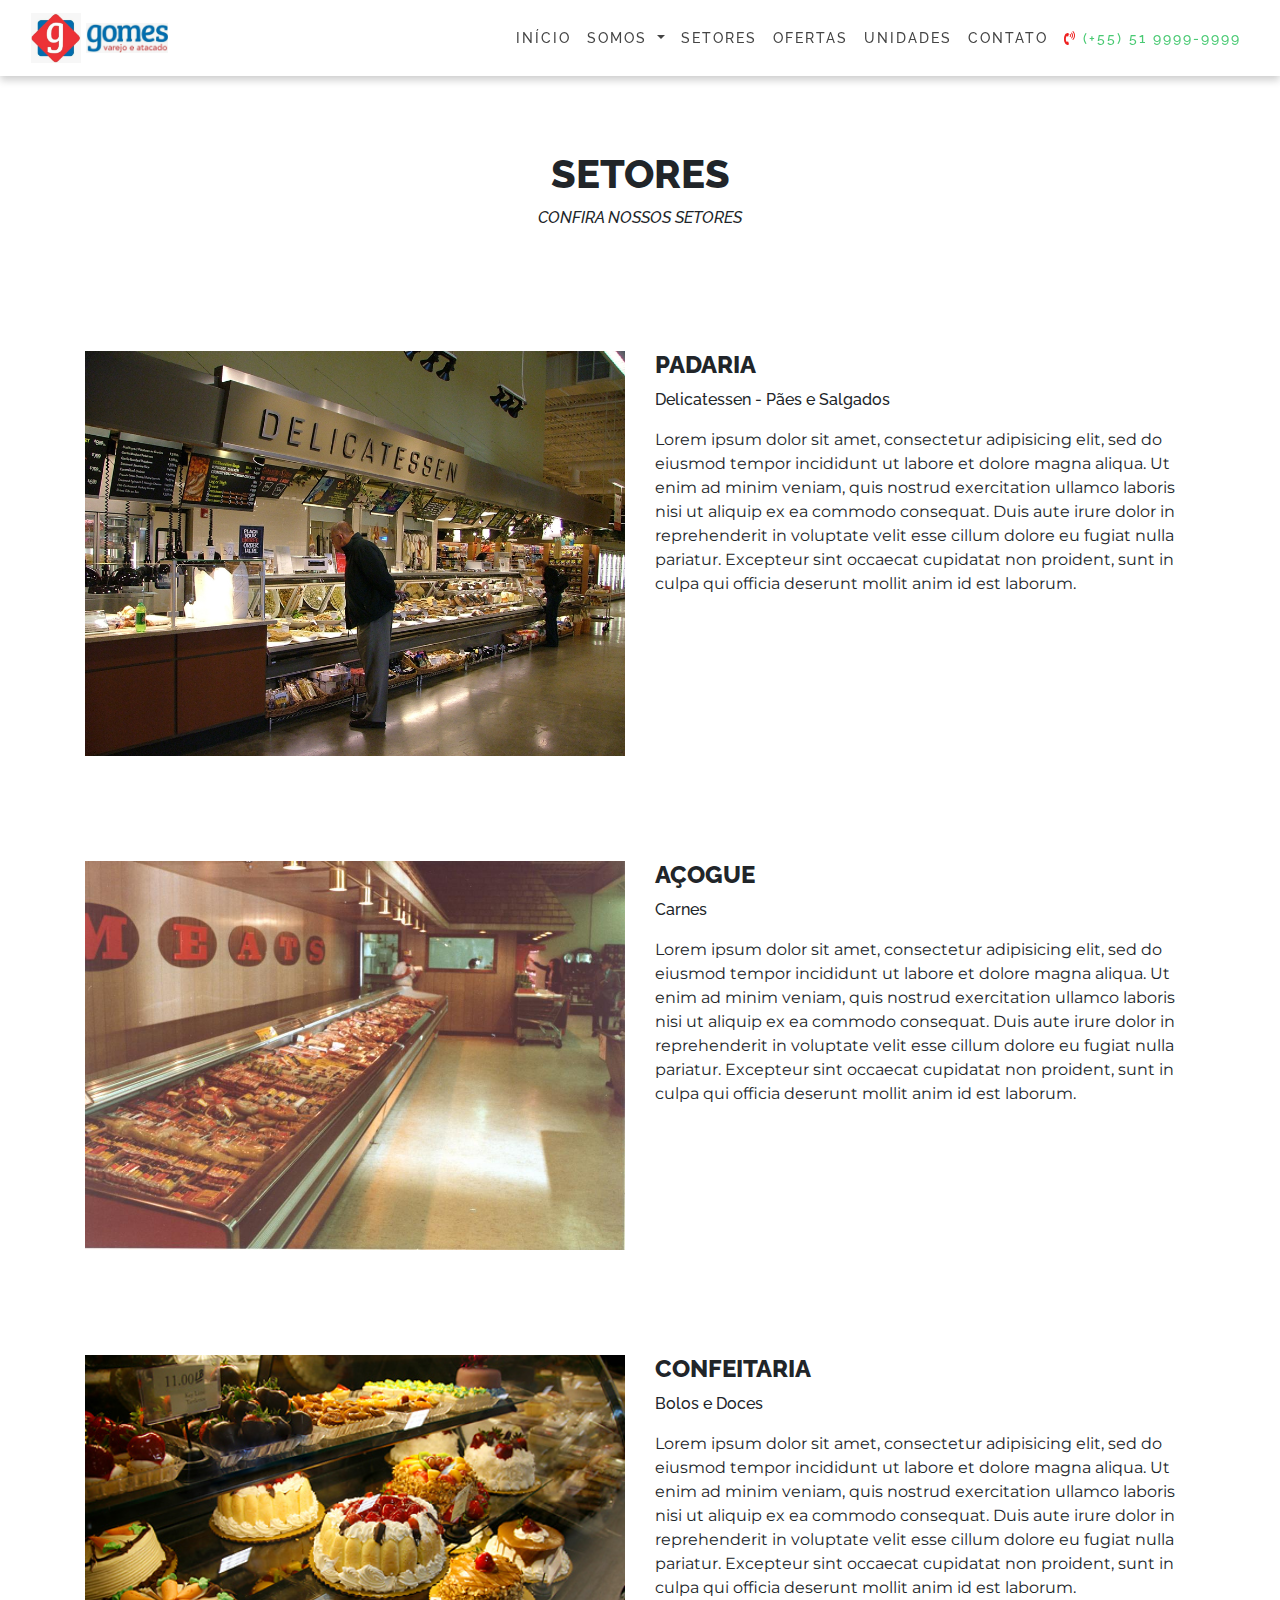
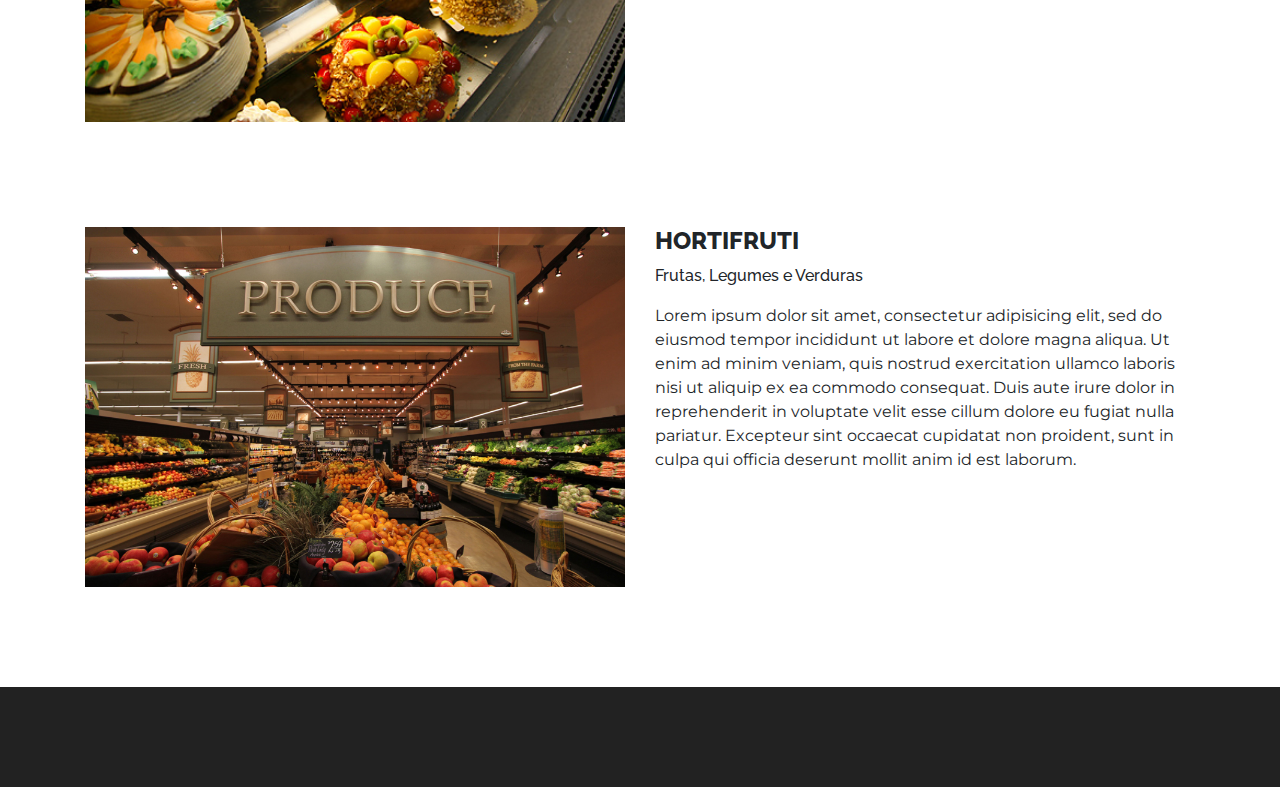
<file: setores.html>
<!DOCTYPE html>
<html lang="pt-br" dir="ltr">
  <head>
    <meta charset="utf-8">
    <meta name="viewport" content="width=device-width, initial-scale=1.0">
    <title>Gomes Atacado e Varejo</title>
    <link rel="stylesheet" href="bootstrap/css/bootstrap.min.css">
    <link rel="stylesheet" href="https://cdnjs.cloudflare.com/ajax/libs/font-awesome/4.7.0/css/font-awesome.min.css">
    <link rel='stylesheet' href='https://use.fontawesome.com/releases/v5.7.0/css/all.css' integrity='sha384-lZN37f5QGtY3VHgisS14W3ExzMWZxybE1SJSEsQp9S+oqd12jhcu+A56Ebc1zFSJ' crossorigin='anonymous'>
    <link rel="stylesheet" href="style.css">
  </head>
  <body>

    <header class="container-fluid fixed-top" id="header"  style="background:#fff">
      <nav class="navbar navbar-expand-lg navbar-light" id="navbar">
        <a class="navbar-brand" href="">
          <!-- <h3>GOMES</h3> -->
          <img src="img/logo-gomes1.jpg" alt="" height="50px">
          <img src="img/logo-gomes2.jpg" alt="" height="30px">
        </a>
        <button type="button" class="navbar-toggler" data-toggle="collapse" data-target="#navbar-menu"
          aria-controls="navbar-menu" aria-expanded="false" aria-label="Toggle navigation">
          <span class="navbar-toggler-icon"></span>
        </button>
        <div class="collapse navbar-collapse" id="navbar-menu">
          <ul class="navbar-nav ml-auto">
            <li class="nav-item">
              <a href="index.html" class="nav-link">Início</a>
            </li>
            <li class="nav-item dropdown" >
              <a class="nav-link dropdown-toggle" href="#" id="navbarDropdown"
                role="button" data-toggle="dropdown" aria-haspopup="true" aria-expanded="false">
                Somos
              </a>
              <div class="dropdown-menu" aria-labelledby="navbarDropdown">
                <a class="dropdown-item" href="sobre.html#empresa">Empresa</a>
                <a class="dropdown-item" href="sobre.html#historia">História</a>
              </div>
            </li>
            <li class="nav-item">
              <a href="index.html#setores" class="nav-link">Setores</a>
            </li>
            <li class="nav-item">
              <a href="index.html#ofertas" class="nav-link">Ofertas</a>
            </li>
            <li class="nav-item">
              <a href="index.html#unidades" class="nav-link">Unidades</a>
            </li>
            <li class="nav-item">
              <a href="index.html#contato" class="nav-link">Contato</a>
            </li>
            <li class="nav-item">
              <a  class="nav-link" id="sac">
                <i class="fa fa-volume-control-phone" style="color:#e22;"></i>
                (+55) 51 9999-9999
              </a>
            </li>
          </ul>
        </div>
      </nav>
    </header>

    <section id="setores-bloco">
      <div class="container">
        <div class="row">
          <div class="col-12 text-center" class="titulo">
            <h1 class="heading">SETORES</h1>
            <p><i class="subheading">CONFIRA NOSSOS SETORES</i></p>
          </div>
          <div id="padaria" class="row row-reset setor">
            <div class="col-12 col-lg-6">
              <img src="img/img5.jpg" alt="" width="100%">
            </div>
            <div class="col-12 col-lg-6">
              <h4 class="heading">PADARIA</h4>
              <p class="subheading">Delicatessen - Pães e Salgados</p>
              <p>
                Lorem ipsum dolor sit amet, consectetur adipisicing elit, sed do eiusmod
                tempor incididunt ut labore et dolore magna aliqua. Ut enim ad minim veniam,
                quis nostrud exercitation ullamco laboris nisi ut aliquip ex ea commodo consequat.
                Duis aute irure dolor in reprehenderit in voluptate velit esse cillum dolore eu fugiat nulla pariatur.
                Excepteur sint occaecat cupidatat non proident, sunt in culpa qui officia deserunt mollit anim id est laborum.
              </p>
            </div>
          </div>
          <div id="acogue" class="row row-reset setor">
            <div class="col-12 col-lg-6">
              <img src="img/img6.jpg" alt="" width="100%">
            </div>
            <div class="col-12 col-lg-6">
              <h4 class="heading">AÇOGUE</h4>
              <p class="subheading">Carnes</p>
              <p>
                Lorem ipsum dolor sit amet, consectetur adipisicing elit, sed do eiusmod
                tempor incididunt ut labore et dolore magna aliqua. Ut enim ad minim veniam,
                quis nostrud exercitation ullamco laboris nisi ut aliquip ex ea commodo consequat.
                Duis aute irure dolor in reprehenderit in voluptate velit esse cillum dolore eu fugiat nulla pariatur.
                Excepteur sint occaecat cupidatat non proident, sunt in culpa qui officia deserunt mollit anim id est laborum.
              </p>
            </div>
          </div>
          <div id="confeitaria" class="row row-reset setor">
            <div class="col-12 col-lg-6">
              <img src="img/img19.jpg" alt="" width="100%">
            </div>
            <div class="col-12 col-lg-6">
              <h4 class="heading">CONFEITARIA</h4>
              <p class="subheading">Bolos e Doces</p>
              <p>
                Lorem ipsum dolor sit amet, consectetur adipisicing elit, sed do eiusmod
                tempor incididunt ut labore et dolore magna aliqua. Ut enim ad minim veniam,
                quis nostrud exercitation ullamco laboris nisi ut aliquip ex ea commodo consequat.
                Duis aute irure dolor in reprehenderit in voluptate velit esse cillum dolore eu fugiat nulla pariatur.
                Excepteur sint occaecat cupidatat non proident, sunt in culpa qui officia deserunt mollit anim id est laborum.
              </p>
            </div>
          </div>
          <div id="hortifruti" class="row row-reset setor">
            <div class="col-12 col-lg-6">
              <img src="img/img4.jpg" alt="" width="100%">
            </div>
            <div class="col-12 col-lg-6">
              <h4 class="heading">HORTIFRUTI</h4>
              <p class="subheading">Frutas, Legumes e Verduras</p>
              <p>
                Lorem ipsum dolor sit amet, consectetur adipisicing elit, sed do eiusmod
                tempor incididunt ut labore et dolore magna aliqua. Ut enim ad minim veniam,
                quis nostrud exercitation ullamco laboris nisi ut aliquip ex ea commodo consequat.
                Duis aute irure dolor in reprehenderit in voluptate velit esse cillum dolore eu fugiat nulla pariatur.
                Excepteur sint occaecat cupidatat non proident, sunt in culpa qui officia deserunt mollit anim id est laborum.
              </p>
            </div>
          </div>
        </div>
      </div>
    </section>



    <footer id="footer">
      <div class="container">
        <div class="row">
          <div class="col-12 col-lg-10">

          </div>
        </div>
      </div>
    </footer>
<!-- jQuery library -->
<script src="https://ajax.googleapis.com/ajax/libs/jquery/3.4.1/jquery.min.js"></script>
<!-- Popper JS -->
<script src="https://cdnjs.cloudflare.com/ajax/libs/popper.js/1.14.7/umd/popper.min.js"></script>
<script src="bootstrap/js/bootstrap.bundle.min.js"></script>
<script src="bootstrap/js/bootstrap.min.js"></script>
<script src="js/instafeed.js"></script>
<script src="js/custom.js"></script>
</body>
</html>
</file>
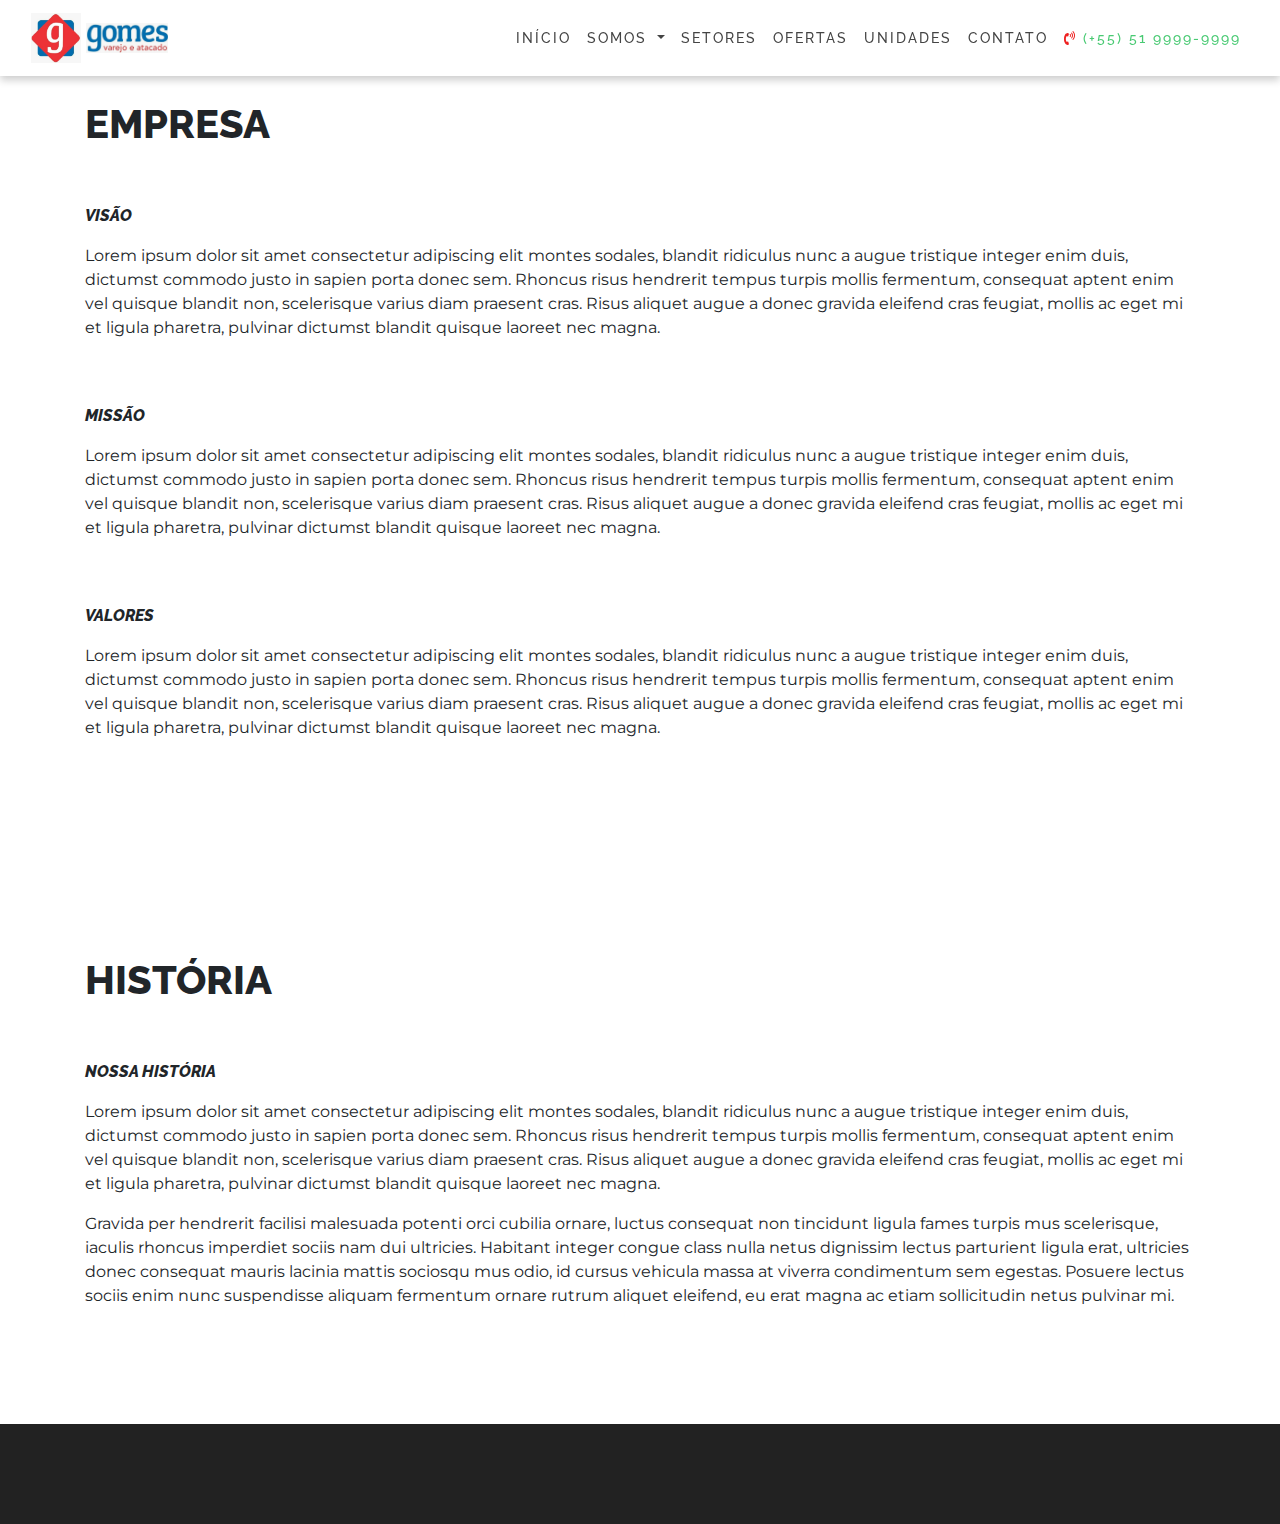
<file: sobre.html>
<!DOCTYPE html>
<html lang="pt-br" dir="ltr">
  <head>
    <meta charset="utf-8">
    <meta name="viewport" content="width=device-width, initial-scale=1.0">
    <title>Gomes Atacado e Varejo</title>
    <link rel="stylesheet" href="bootstrap/css/bootstrap.min.css">
    <link rel="stylesheet" href="https://cdnjs.cloudflare.com/ajax/libs/font-awesome/4.7.0/css/font-awesome.min.css">
    <link rel='stylesheet' href='https://use.fontawesome.com/releases/v5.7.0/css/all.css' integrity='sha384-lZN37f5QGtY3VHgisS14W3ExzMWZxybE1SJSEsQp9S+oqd12jhcu+A56Ebc1zFSJ' crossorigin='anonymous'>
    <link rel="stylesheet" href="style.css">
  </head>
  <body>

    <header class="container-fluid fixed-top" id="header"  style="background:#fff">
      <nav class="navbar navbar-expand-lg navbar-light" id="navbar">
        <a class="navbar-brand" href="">
          <!-- <h3>GOMES</h3> -->
          <img src="img/logo-gomes1.jpg" alt="" height="50px">
          <img src="img/logo-gomes2.jpg" alt="" height="30px">
        </a>
        <button type="button" class="navbar-toggler" data-toggle="collapse" data-target="#navbar-menu"
          aria-controls="navbar-menu" aria-expanded="false" aria-label="Toggle navigation">
          <span class="navbar-toggler-icon"></span>
        </button>
        <div class="collapse navbar-collapse" id="navbar-menu">
          <ul class="navbar-nav ml-auto">
            <li class="nav-item">
              <a href="index.html" class="nav-link">Início</a>
            </li>
            <li class="nav-item dropdown" >
              <a class="nav-link dropdown-toggle" href="#" id="navbarDropdown"
                role="button" data-toggle="dropdown" aria-haspopup="true" aria-expanded="false">
                Somos
              </a>
              <div class="dropdown-menu" aria-labelledby="navbarDropdown">
                <a class="dropdown-item" href="#empresa">Empresa</a>
                <a class="dropdown-item" href="#historia">História</a>
              </div>
            </li>
            <li class="nav-item">
              <a href="index.html#setores" class="nav-link">Setores</a>
            </li>
            <li class="nav-item">
              <a href="index.html#ofertas" class="nav-link">Ofertas</a>
            </li>
            <li class="nav-item">
              <a href="index.html#unidades" class="nav-link">Unidades</a>
            </li>
            <li class="nav-item">
              <a href="index.html#contato" class="nav-link">Contato</a>
            </li>
            <li class="nav-item">
              <a  class="nav-link" id="sac">
                <i class="fa fa-volume-control-phone" style="color:#e22;"></i>
                (+55) 51 9999-9999
              </a>
            </li>
          </ul>
        </div>
      </nav>
    </header>

    <!-- SESSÂO EMPRESA -->
    <section id="empresa">
      <div class="container">
        <div class="row">
          <div class="col-12">
            <h1 class="heading">Empresa</h1>

          </div>
          <div class="col-12 mt-5">
            <p><i class="heading">VISÃO</i></p>
          </div>
          <div class="col-12">
            <p>
              Lorem ipsum dolor sit amet consectetur adipiscing elit montes sodales,
              blandit ridiculus nunc a augue tristique integer enim duis, dictumst commodo justo
              in sapien porta donec sem. Rhoncus risus hendrerit tempus turpis mollis fermentum,
              consequat aptent enim vel quisque blandit non, scelerisque varius diam praesent cras.
              Risus aliquet augue a donec gravida eleifend cras feugiat, mollis ac eget mi et ligula pharetra,
              pulvinar dictumst blandit quisque laoreet nec magna.
            </p>
          </div>
        </div>

        <div
        class="row">
          <div class="col-12 mt-5">
            <p><i class="heading">MISSÃO</i></p>
          </div>
          <div class="col-12">
            <p>
              Lorem ipsum dolor sit amet consectetur adipiscing elit montes sodales,
              blandit ridiculus nunc a augue tristique integer enim duis, dictumst commodo justo
              in sapien porta donec sem. Rhoncus risus hendrerit tempus turpis mollis fermentum,
              consequat aptent enim vel quisque blandit non, scelerisque varius diam praesent cras.
              Risus aliquet augue a donec gravida eleifend cras feugiat, mollis ac eget mi et ligula pharetra,
              pulvinar dictumst blandit quisque laoreet nec magna.
            </p>
          </div>
        </div>

        <div class="row">
          <div class="col-12 mt-5">
            <p><i class="heading">VALORES</i></p>
          </div>
          <div class="col-12">
            <p>
              Lorem ipsum dolor sit amet consectetur adipiscing elit montes sodales,
              blandit ridiculus nunc a augue tristique integer enim duis, dictumst commodo justo
              in sapien porta donec sem. Rhoncus risus hendrerit tempus turpis mollis fermentum,
              consequat aptent enim vel quisque blandit non, scelerisque varius diam praesent cras.
              Risus aliquet augue a donec gravida eleifend cras feugiat, mollis ac eget mi et ligula pharetra,
              pulvinar dictumst blandit quisque laoreet nec magna.
            </p>
          </div>
        </div>

      </div>
    </section>

    <!-- SESSÂO HISTÒRIA -->
    <section id="historia">
      <div class="container">
        <div class="row">
          <div class="col-12">
            <h1 class="heading">HISTÓRIA</h1>
          </div>
          <div class="col-12 mt-5">
            <p><i class="heading">NOSSA HISTÓRIA</i></p>
          </div>
          <div class="col-12">
            <p>
              Lorem ipsum dolor sit amet consectetur adipiscing elit montes sodales,
              blandit ridiculus nunc a augue tristique integer enim duis, dictumst commodo justo
              in sapien porta donec sem. Rhoncus risus hendrerit tempus turpis mollis fermentum,
              consequat aptent enim vel quisque blandit non, scelerisque varius diam praesent cras.
              Risus aliquet augue a donec gravida eleifend cras feugiat, mollis ac eget mi et ligula pharetra,
              pulvinar dictumst blandit quisque laoreet nec magna.
            </p>
            <p>
              Gravida per hendrerit facilisi malesuada potenti orci cubilia ornare,
              luctus consequat non tincidunt ligula fames turpis mus scelerisque, iaculis rhoncus imperdiet
              sociis nam dui ultricies. Habitant integer congue class nulla netus dignissim
              lectus parturient ligula erat, ultricies donec consequat mauris lacinia mattis sociosqu mus odio, id cursus
              vehicula massa at viverra condimentum sem egestas. Posuere lectus sociis enim nunc
              suspendisse aliquam fermentum ornare rutrum aliquet eleifend, eu erat magna
              ac etiam sollicitudin netus pulvinar mi.
            </p>  
          </div>
        </div>
      </div>
    </section>

    <footer id="footer">
      <div class="container">
        <div class="row">
          <div class="col-12 col-lg-10">

          </div>
        </div>
      </div>
    </footer>
    <!-- jQuery library -->
    <script src="https://ajax.googleapis.com/ajax/libs/jquery/3.4.1/jquery.min.js"></script>
    <!-- Popper JS -->
    <script src="https://cdnjs.cloudflare.com/ajax/libs/popper.js/1.14.7/umd/popper.min.js"></script>
    <script src="bootstrap/js/bootstrap.bundle.min.js"></script>
    <script src="bootstrap/js/bootstrap.min.js"></script>
    <script src="js/instafeed.js"></script>
    <script src="js/custom.js"></script>
  </body>
</html>
</file>
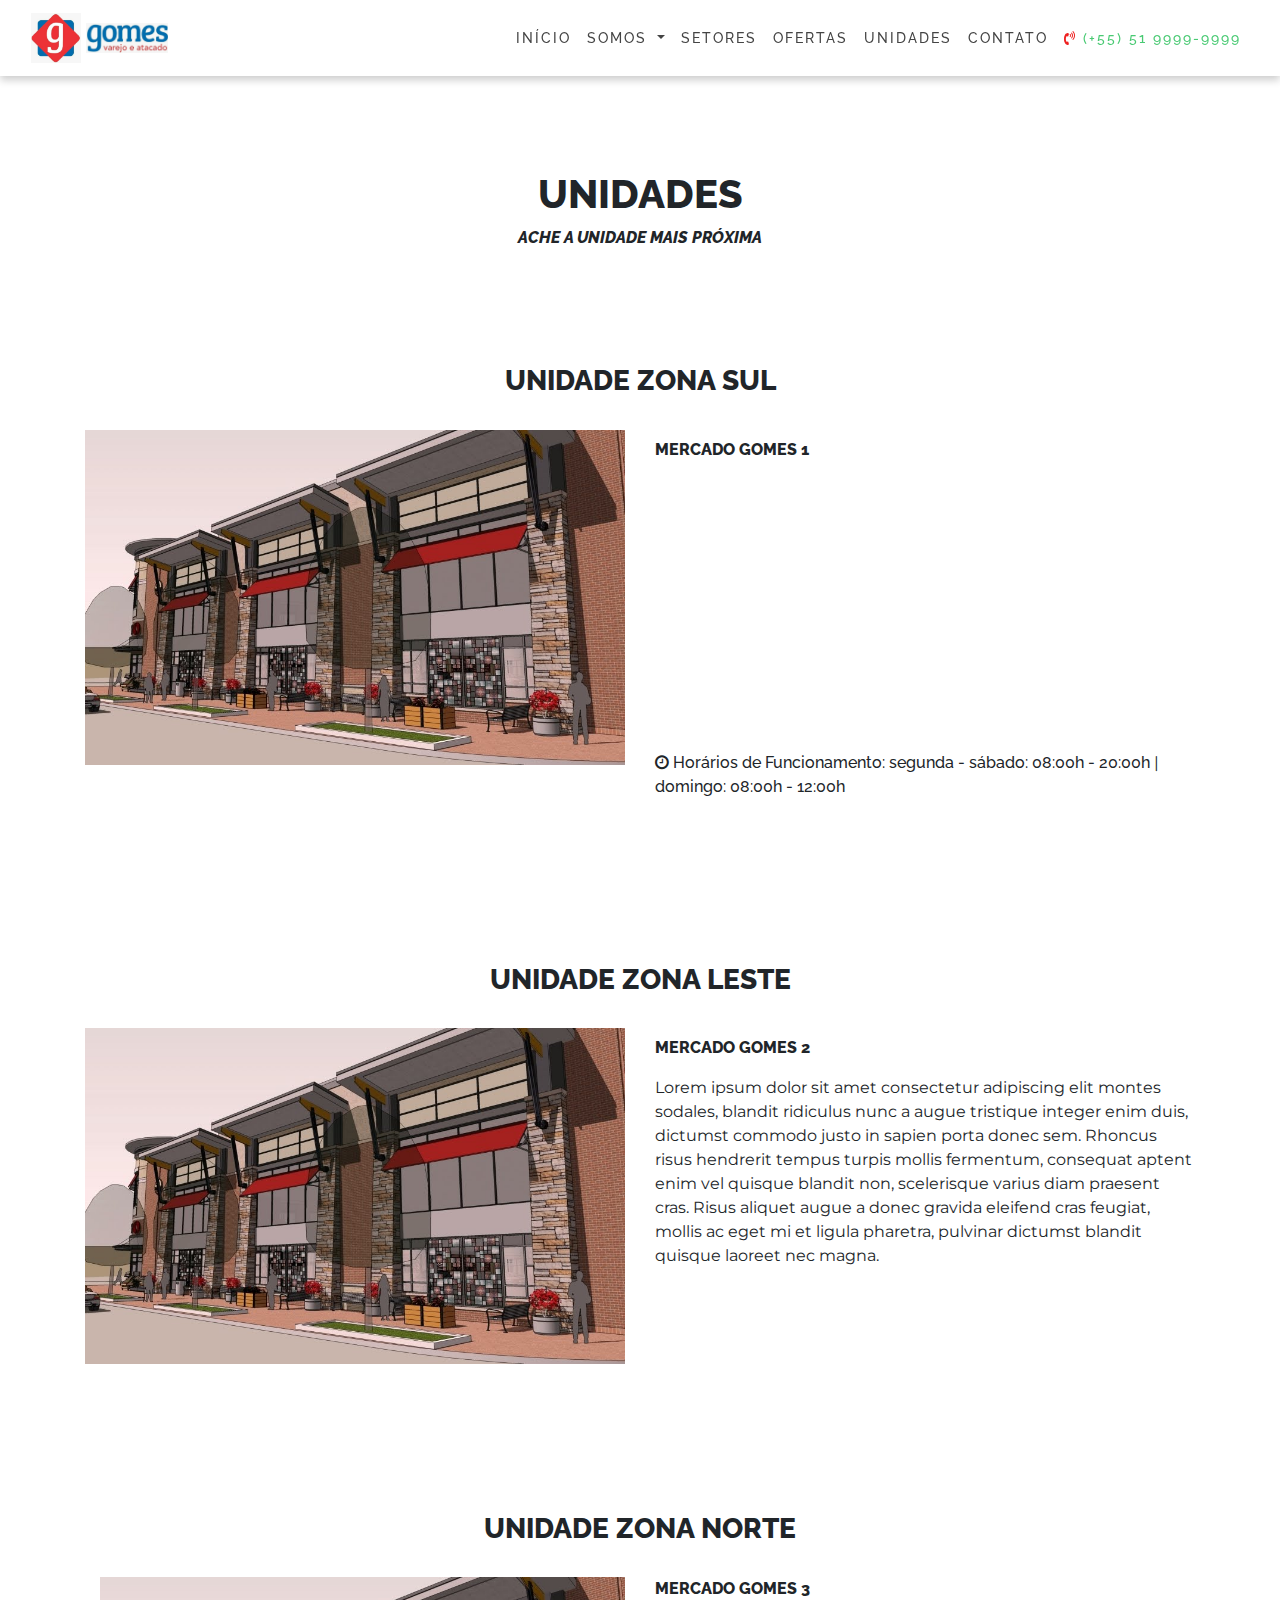
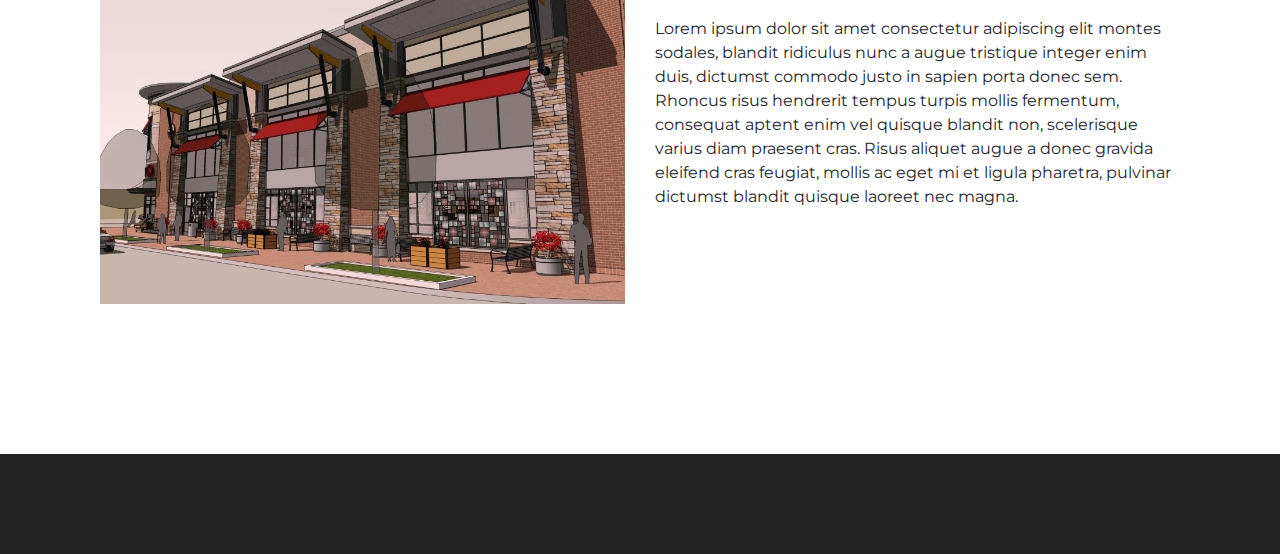
<file: unidades.html>
<!DOCTYPE html>
<html lang="pt-br" dir="ltr">
  <head>
    <meta charset="utf-8">
    <meta name="viewport" content="width=device-width, initial-scale=1.0">
    <title>Gomes Atacado e Varejo</title>
    <link rel="stylesheet" href="bootstrap/css/bootstrap.min.css">
    <link rel="stylesheet" href="https://cdnjs.cloudflare.com/ajax/libs/font-awesome/4.7.0/css/font-awesome.min.css">
    <link rel='stylesheet' href='https://use.fontawesome.com/releases/v5.7.0/css/all.css' integrity='sha384-lZN37f5QGtY3VHgisS14W3ExzMWZxybE1SJSEsQp9S+oqd12jhcu+A56Ebc1zFSJ' crossorigin='anonymous'>
    <link rel="stylesheet" href="style.css">
  </head>
  <body>

    <header class="container-fluid fixed-top" id="header"  style="background:#fff">
      <nav class="navbar navbar-expand-lg navbar-light" id="navbar">
        <a class="navbar-brand" href="">
          <!-- <h3>GOMES</h3> -->
          <img src="img/logo-gomes1.jpg" alt="" height="50px">
          <img src="img/logo-gomes2.jpg" alt="" height="30px">
        </a>
        <button type="button" class="navbar-toggler" data-toggle="collapse" data-target="#navbar-menu"
          aria-controls="navbar-menu" aria-expanded="false" aria-label="Toggle navigation">
          <span class="navbar-toggler-icon"></span>
        </button>
        <div class="collapse navbar-collapse" id="navbar-menu">
          <ul class="navbar-nav ml-auto">
            <li class="nav-item">
              <a href="index.html" class="nav-link">Início</a>
            </li>
            <li class="nav-item dropdown" >
              <a class="nav-link dropdown-toggle" href="#" id="navbarDropdown"
                role="button" data-toggle="dropdown" aria-haspopup="true" aria-expanded="false">
                Somos
              </a>
              <div class="dropdown-menu" aria-labelledby="navbarDropdown">
                <a class="dropdown-item" href="sobre.html#empresa">Empresa</a>
                <a class="dropdown-item" href="sobre.html#historia">História</a>
              </div>
            </li>
            <li class="nav-item">
              <a href="index.html#setores" class="nav-link">Setores</a>
            </li>
            <li class="nav-item">
              <a href="index.html#ofertas" class="nav-link">Ofertas</a>
            </li>
            <li class="nav-item">
              <a href="index.html#unidades" class="nav-link">Unidades</a>
            </li>
            <li class="nav-item">
              <a href="index.html#contato" class="nav-link">Contato</a>
            </li>
            <li class="nav-item">
              <a  class="nav-link" id="sac">
                <i class="fa fa-volume-control-phone" style="color:#e22;"></i>
                (+55) 51 9999-9999
              </a>
            </li>
          </ul>
        </div>
      </nav>
    </header>

    <section id="bloco-unidades">
      <div class="container">
        <div class="row">

          <div class="col-12 text-center">
            <h1 class="heading">UNIDADES</h1>
            <p><i class="heading">Ache a Unidade Mais Próxima</i></p>
          </div>

          <div class="col-12 mt-5 bloco-unidade" id="unidade1">

              <div class="col-12 text-center">
                <h3 class="heading">UNIDADE ZONA SUL</h3>
              </div>

              <div class="row row-reset">
                <div class="col-12 col-lg-6 col-md-6 mt-4">
                  <img src="img/facade1.jpg" alt="" width="100%">
                </div>
                <div class="col-12  col-lg-6 col-md-6 mt-4">
                  <p class="heading mt-2">MERCADO GOMES 1</p>
                  <p>
                    <iframe src="https://www.google.com/maps/embed?pb=!1m18!1m12!1m3!1d1724.579813009178!2d-51.147137942267264!3d-30.175433834121623!2m3!1f0!2f0!3f0!3m2!1i1024!2i768!4f13.1!3m3!1m2!1s0x95199afb0571cc55%3A0xdd2e86eb38b9ce90!2sAv.+Edgar+P%C3%ADres+de+Castro%2C+9415+-+Restinga%2C+Porto+Alegre+-+RS%2C+91785-199!5e0!3m2!1spt-BR!2sbr!4v1564268467017!5m2!1spt-BR!2sbr" width="100%" height="250" frameborder="0" style="border:0" allowfullscreen></iframe>
                  </p>
                  <p>
                    <i class="fa fa-clock-o"></i>
                    <span class="subheading"> Horários de Funcionamento: </span>
                    <span class="subheading">segunda - sábado: 08:00h - 20:00h</span>
                    |
                    <span class="subheading">domingo:  08:00h - 12:00h</span>
                  </p>
                </div>
              </div>
          </div>

          <div class="col-12 mt-5 bloco-unidade" id="unidade2">

              <div class="col-12 text-center ">
                <h3 class="heading">UNIDADE ZONA LESTE</h3>
              </div>
              <div class="row row-reset">
                <div class="col-12 col-lg-6 mt-4">
                  <img src="img/facade1.jpg" alt="" width="100%">
                </div>
                <div class="col-12 col-lg-6 mt-4">
                  <p class="heading mt-2">MERCADO GOMES 2</p>
                  <p>
                    Lorem ipsum dolor sit amet consectetur adipiscing elit montes sodales,
                    blandit ridiculus nunc a augue tristique integer enim duis, dictumst commodo justo
                    in sapien porta donec sem. Rhoncus risus hendrerit tempus turpis mollis fermentum,
                    consequat aptent enim vel quisque blandit non, scelerisque varius diam praesent cras.
                    Risus aliquet augue a donec gravida eleifend cras feugiat, mollis ac eget mi et ligula pharetra,
                    pulvinar dictumst blandit quisque laoreet nec magna.
                  </p>
                </div>
              </div>
            </div>
          </div>
          <div class="col-12 mt-5 bloco-unidade" id="unidade3">
              <div class="col-12 text-center">
                <h3 class="heading">UNIDADE ZONA NORTE</h3>
              </div>
              <div class="row row-reset">
                <div class="col-12 col-lg-6 mt-4">
                  <img src="img/facade1.jpg" alt="" width="100%">
                </div>
                <div class="col-12 col-lg-6 mt-4">
                  <p class="heading ">MERCADO GOMES 3</p>
                  <p>
                    Lorem ipsum dolor sit amet consectetur adipiscing elit montes sodales,
                    blandit ridiculus nunc a augue tristique integer enim duis, dictumst commodo justo
                    in sapien porta donec sem. Rhoncus risus hendrerit tempus turpis mollis fermentum,
                    consequat aptent enim vel quisque blandit non, scelerisque varius diam praesent cras.
                    Risus aliquet augue a donec gravida eleifend cras feugiat, mollis ac eget mi et ligula pharetra,
                    pulvinar dictumst blandit quisque laoreet nec magna.
                  </p>
                </div>
              </div>
          </div>
      </div>
    </section>


    <footer id="footer">
      <div class="container">
        <div class="row">
          <div class="col-12 col-lg-10">

          </div>
        </div>
      </div>
    </footer>
<!-- jQuery library -->
<script src="https://ajax.googleapis.com/ajax/libs/jquery/3.4.1/jquery.min.js"></script>
<!-- Popper JS -->
<script src="https://cdnjs.cloudflare.com/ajax/libs/popper.js/1.14.7/umd/popper.min.js"></script>
<script src="bootstrap/js/bootstrap.bundle.min.js"></script>
<script src="bootstrap/js/bootstrap.min.js"></script>
<script src="js/instafeed.js"></script>
<script src="js/custom.js"></script>
</body>
</html>
</file>
<file: style.css>
@import url('https://fonts.googleapis.com/css?family=Montserrat:100,300,400,500,700&display=swap');
/* @import url('https://fonts.googleapis.com/css?family=Roboto:100,300,400,500,700&display=swap'); */
/* @import url('https://fonts.googleapis.com/css?family=Roboto+Slab&display=swap'); */
@import url('https://fonts.googleapis.com/css?family=Raleway:400,500,600,800&display=swap');
html {
  padding: none;
  scroll-behavior: smooth;
  overflow-x: hidden;
}

* {
  font-family: "Montserrat", sans-serif;
  font-weight: 400;
}

.bg-one {
  background-color: #f8f9f9;
}

/** NAVBAR **/
#header {
  box-shadow: 0 4px 8px 0 rgba(0, 0, 0, 0.2);
  background:#fff;
}

#navbar #navbar-menu .nav-item  a {
  color: #444;
  font-family: "Raleway", sans-serif;
  font-weight: 500;
  letter-spacing: 2px;
  text-align: center;
  text-transform: uppercase;
  /* width: 100px; */
  font-size: 14px;

}
#navbar .dropdown-menu {
  border: none !important;
  margin-left: -5px;
  box-shadow: 0 0 2px 0 rgba(0, 0, 0, 0.1);
  transition: 0.4s ease;
}

#navbar .dropdown-item {
  font-weight: 500 !important;
}

#navbar a.dropdown-item:hover {
  background-color: transparent !important;
}

#navbar #navbar-menu a:hover {
  /* color: #ADD0FB;
   */
   color: #CCC;
}

#navbar #navbar-menu #sac {
  /* font-family: "Montserrat", sans-serif;
  font-weight: 500; */
  color: #49ca73;
  /* border: 1px solid #49ca73;
  border-radius: 40px; */
  /* letter-spacing: 1px; */
  /* width: 230px; */
}
#navbar #navbar-menu #sac:hover {
  color: #8ff2a1;
  border-color: #8ff2a1;
}

.whatsapp-icon img {
  position: fixed;
  bottom: 3vh;
  right: 0;
}

#navbar .dropdown:hover .dropdown-menu {
    display: block;
    transition: 0.5s ease;
}

/** INTRO **/

#slider {
  padding: 0 !important;
}

#carousel .carousel-item {
  height: 60vh;
  background-size: cover !important;
  background-position: 40% 50% !important;
}

#legenda {
  position: relative;
  bottom: 1;
  top: 0;
  padding-top: 20px;
  color: #eee;
  background-color: #d11;
}

#legenda h4 {
  font-weight: 700;
}

#legenda p {
  font-weight: 500;
}

/** SOBRE **/

#sobre {
  padding: 100px 0;
}

/** SETORES **/

#setores {
  padding: 40px 0;
}

.titulo {
  margin: 50px 0;
}

.heading {
  font-family: "Raleway", sans-serif;
  font-weight: 800;
  text-transform: uppercase;
}

.heading strong {
  font-family: inherit;
  font-weight: 700;
}

.subheading {
  font-family: "Raleway", sans-serif;
  font-weight: 500;
}

.setores-bloco {
  display: block;
  text-decoration: none;
  background-color: #fff;
  color: #222;
  box-shadow: 0 10px 25px 0 rgba(6, 12, 34, 0.1);
  padding: 10px;
  margin-top: 10px;
}

.setores-bloco:hover {
  text-decoration: none;
  color: #444;
  box-shadow: 0 0 20px 0 rgba(0, 0, 0, 0.1);
}

.setores-bloco img {
  height: 200px;
}
/** OFERTAS **/

#ofertas {
  margin-top: 50px;
  padding: 40px 0;
}

/** UNIDADE **/

#unidades {
  margin-top: 50px;
  padding: 40px 0;
}

.unidade {
    margin-top: 10px;
    display:block;
    text-decoration:none;
    color: #222;
    background-color: #fff;
    box-shadow: 0 0 4px 0 rgba(0, 0, 0, 0.1);
}
.unidade:hover {
    box-shadow: 0 0 20px 0 rgba(0, 0, 0, 0.1);
}

/** CONTATO **/

#contato {
  padding: 40px 0;
}

#infos {
  border: 1px solid;
}

.info {
  text-align: center;
  padding: 50px 0;
}

/** FOOTER **/

#footer {
  background-color: #222;
  padding: 50px 0;
}

/** EMPRESA HISTORIA **/

#empresa, #historia {
  padding: 100px 0;
}

/** BLOCO UNIDADES **/

#bloco-unidades {
  margin-top: 70px;
  padding: 100px 0;
}

.bloco-unidade {
    padding: 50px 0;
 }

.row-reset {
  margin-left: 0 !important;
  margin-right: 0 !important;
}

/** SETORES BLOCO **/

#setores-bloco {
  margin-top: 50px;
  padding: 100px 0;
}

.setor {
  padding-top: 100px;
  margin-top: 5px;
}

/** GALERIA **/

#galeria {
  padding: 40px 0;
  text-align: center;
}

#galeria .imagem-galeria {
  width: 96%;
  height: 200px;
  transition: 0.3s;
  margin: auto;
  box-shadow: 0 0 4px 0 rgba(0, 0, 0, 0.1);
}
img {

}
#galeria a.imagem-galeria:hover {
  opacity: 0.8;
}

/****************/
.dropdown-item {
  font-weight: 300 !important;
}

.responsive-video {
  padding-bottom: 56%;
}

.resposive-video source {
  left: 0;
  top: 0;
  height: 100%;
  width: 100%;
  position: absolute;
}

#form-contato input::placeholder, #form-contato textarea::placeholder {
  font-weight: 300;
}

/** INSTAFEED **/

.instaimg img {
  margin-bottom: 30px;
  box-shadow: 0 0 4px 0 rgba(0, 0, 0, 0.2);
}

.instaimg img:hover {
	opacity:0.8;
	-moz-opacity:0.8;
	-webkit-opacity:0.8;
}


.owl-item {

}
</file>
